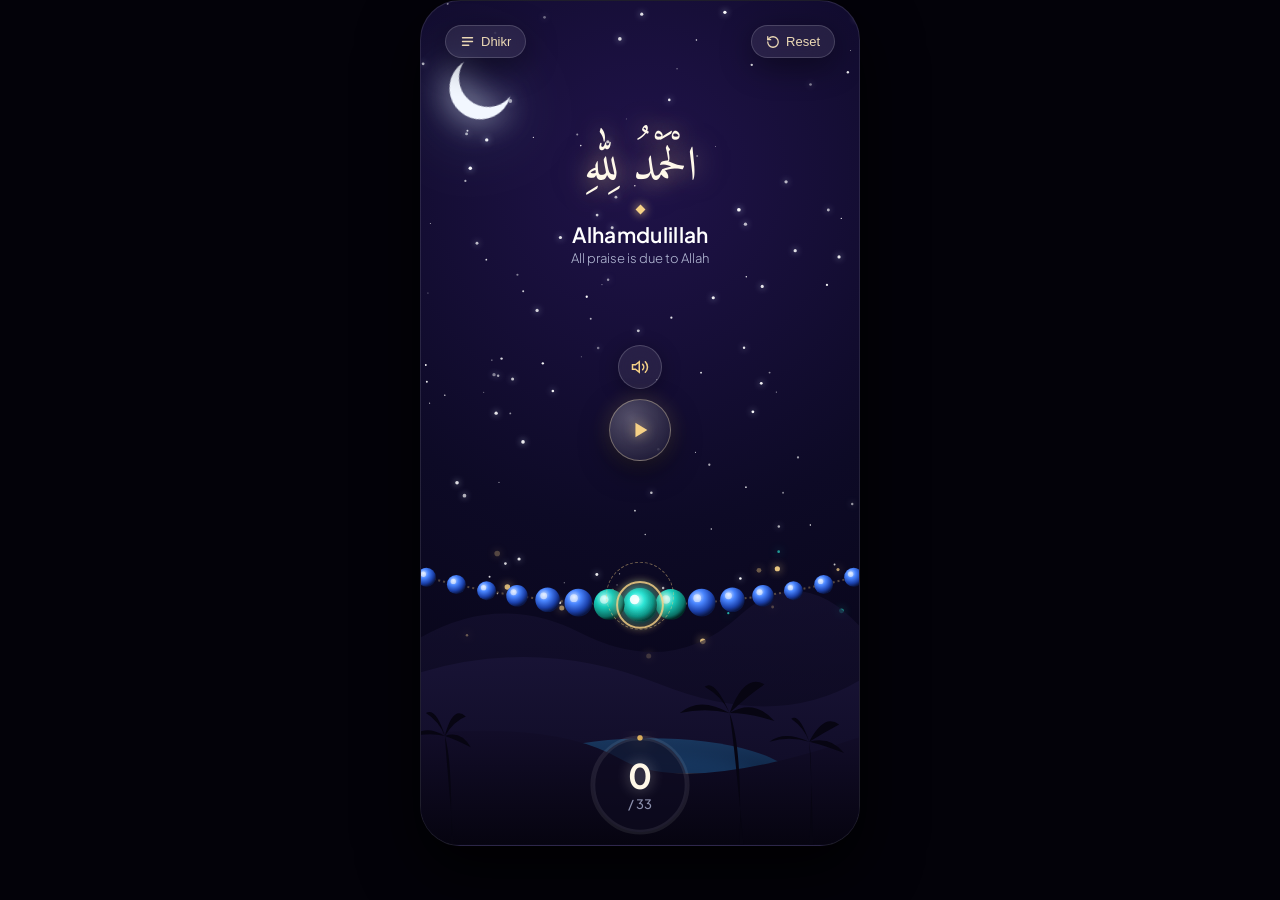
<file: public/assets/aistudio/ai_studio_code_a82df754.html>
<!DOCTYPE html>
<html lang="en">
<head>
  <meta charset="UTF-8" />
  <meta name="viewport" content="width=device-width, initial-scale=1.0, maximum-scale=1.0, user-scalable=no, viewport-fit=cover" />
  <title>Islamic Digital Tasbih & Dhikr</title>
  
  <!-- PWA & Mobile Web Capabilities -->
  <link rel="manifest" href="manifest.json" />
  <meta name="theme-color" content="#070617" />
  <meta name="apple-mobile-web-app-capable" content="yes" />
  <meta name="apple-mobile-web-app-status-bar-style" content="black-translucent" />
  <meta name="apple-mobile-web-app-title" content="Tasbih" />
  <link rel="icon" type="image/svg+xml" href="data:image/svg+xml,<svg xmlns='http://www.w3.org/2000/svg' viewBox='0 0 100 100'><rect width='100' height='100' rx='22' fill='%23070617'/><path d='M35,25 A22,22 0 1,0 68,62 A26,26 0 1,1 35,25 Z' fill='%23f6d186'/><circle cx='68' cy='32' r='4' fill='%232ee6d6'/></svg>" />
  <link rel="apple-touch-icon" href="data:image/svg+xml,<svg xmlns='http://www.w3.org/2000/svg' viewBox='0 0 100 100'><rect width='100' height='100' rx='22' fill='%23070617'/><path d='M35,25 A22,22 0 1,0 68,62 A26,26 0 1,1 35,25 Z' fill='%23f6d186'/><circle cx='68' cy='32' r='4' fill='%232ee6d6'/></svg>" />

  <!-- Fonts -->
  <link rel="preconnect" href="https://fonts.googleapis.com">
  <link rel="preconnect" href="https://fonts.gstatic.com" crossorigin>
  <link href="https://fonts.googleapis.com/css2?family=Amiri:ital,wght@0,400;0,700;1,400&family=Plus+Jakarta+Sans:wght@300;400;500;600;700&display=swap" rel="stylesheet">
  
  <style>
    :root {
      --bg-space: #070617;
      --gold-primary: #f6d186;
      --gold-glow: rgba(246, 209, 134, 0.45);
      --cyan-bead: #2ee6d6;
      --cyan-glow: rgba(46, 230, 214, 0.55);
      --glass-bg: rgba(255, 255, 255, 0.08);
      --glass-border: rgba(255, 255, 255, 0.16);
      --glass-shadow: 0 8px 32px 0 rgba(0, 0, 0, 0.45);
    }

    * {
      box-sizing: border-box;
      margin: 0;
      padding: 0;
      user-select: none;
      -webkit-tap-highlight-color: transparent;
    }

    body {
      background-color: #030209;
      font-family: 'Plus Jakarta Sans', sans-serif;
      color: #ffffff;
      min-height: 100vh;
      min-height: -webkit-fill-available;
      display: flex;
      justify-content: center;
      align-items: center;
      overflow: hidden;
    }

    .app-viewport {
      position: relative;
      width: 100%;
      max-width: 440px;
      height: 100vh;
      height: 100dvh;
      max-height: 920px;
      background: radial-gradient(circle at 50% 20%, #20134a 0%, #0d0a26 50%, #050311 100%);
      overflow: hidden;
      display: flex;
      flex-direction: column;
      justify-content: space-between;
      box-shadow: 0 25px 60px rgba(0,0,0,0.85);
    }

    @media (min-width: 480px) {
      .app-viewport {
        border-radius: 40px;
        height: 94vh;
        border: 1px solid rgba(255, 255, 255, 0.1);
      }
    }

    #sky-canvas {
      position: absolute;
      top: 0;
      left: 0;
      width: 100%;
      height: 100%;
      z-index: 1;
      pointer-events: none;
    }

    .crescent-moon {
      position: absolute;
      top: 48px;
      left: 38px;
      width: 58px;
      height: 58px;
      border-radius: 50%;
      box-shadow: -10px 8px 0 2px #f2f7ff;
      filter: drop-shadow(0 0 16px rgba(230, 243, 255, 0.85)) drop-shadow(0 0 35px rgba(162, 206, 255, 0.45));
      transform: rotate(-15deg);
      z-index: 2;
    }

    .top-bar {
      position: relative;
      z-index: 10;
      display: flex;
      justify-content: space-between;
      align-items: center;
      padding: 24px 24px 10px;
      padding-top: max(24px, env(safe-area-inset-top));
    }

    .pill-btn {
      background: var(--glass-bg);
      backdrop-filter: blur(12px);
      -webkit-backdrop-filter: blur(12px);
      border: 1px solid var(--glass-border);
      color: #ecd9b5;
      font-size: 13px;
      font-weight: 500;
      padding: 8px 14px;
      border-radius: 20px;
      cursor: pointer;
      display: flex;
      align-items: center;
      gap: 6px;
      transition: all 0.25s ease;
      box-shadow: var(--glass-shadow);
    }
    .pill-btn:active {
      transform: scale(0.95);
      background: rgba(255, 255, 255, 0.16);
    }

    .dhikr-display {
      position: relative;
      z-index: 10;
      text-align: center;
      padding: 0 20px;
      margin-top: -6px;
      display: flex;
      flex-direction: column;
      align-items: center;
    }

    .arabic-calligraphy {
      font-family: 'Amiri', serif;
      font-size: 48px;
      line-height: 1.25;
      color: #fff9ea;
      text-shadow: 0 0 24px rgba(255, 228, 160, 0.7), 0 0 50px rgba(230, 185, 90, 0.35);
      transition: opacity 0.3s ease, transform 0.3s ease;
      direction: rtl;
    }

    .diamond-divider {
      display: inline-block;
      width: 7px;
      height: 7px;
      background: #f6d186;
      transform: rotate(45deg);
      box-shadow: 0 0 10px #f6d186;
      margin: 8px 0;
    }

    .transliteration {
      font-size: 21px;
      font-weight: 600;
      letter-spacing: 0.3px;
      color: #ffffff;
      margin-bottom: 2px;
    }

    .translation {
      font-size: 13px;
      font-weight: 300;
      color: #b5bbd6;
    }

    .mid-controls {
      position: relative;
      z-index: 10;
      display: flex;
      flex-direction: column;
      align-items: center;
      gap: 10px;
      margin-top: 4px;
    }

    .glass-circle {
      width: 44px;
      height: 44px;
      border-radius: 50%;
      background: rgba(255, 255, 255, 0.08);
      border: 1px solid rgba(255, 255, 255, 0.18);
      backdrop-filter: blur(12px);
      -webkit-backdrop-filter: blur(12px);
      display: flex;
      justify-content: center;
      align-items: center;
      cursor: pointer;
      color: #f6d186;
      box-shadow: 0 4px 20px rgba(0, 0, 0, 0.3);
      transition: all 0.2s ease;
    }
    .glass-circle:active {
      transform: scale(0.92);
    }
    .glass-circle.muted {
      color: #72768e;
      border-color: rgba(255, 255, 255, 0.08);
    }

    .play-btn-large {
      width: 62px;
      height: 62px;
      border-radius: 50%;
      background: radial-gradient(circle at 35% 30%, rgba(255, 255, 255, 0.28), rgba(20, 16, 45, 0.75));
      border: 1px solid rgba(255, 235, 180, 0.35);
      backdrop-filter: blur(14px);
      -webkit-backdrop-filter: blur(14px);
      box-shadow: 0 10px 28px rgba(0,0,0,0.5), 0 0 20px rgba(246, 209, 134, 0.2);
      display: flex;
      justify-content: center;
      align-items: center;
      cursor: pointer;
      transition: transform 0.2s ease;
    }
    .play-btn-large:active {
      transform: scale(0.93);
    }
    .play-btn-large svg {
      fill: #f6d186;
      filter: drop-shadow(0 0 6px rgba(246, 209, 134, 0.6));
    }

    .tasbih-strand-wrapper {
      position: relative;
      z-index: 10;
      width: 100%;
      height: 125px;
      margin-top: -6px;
      display: flex;
      justify-content: center;
      align-items: center;
      cursor: pointer;
      touch-action: manipulation;
    }

    #bead-svg {
      width: 100%;
      height: 100%;
      overflow: visible;
    }

    .tap-target-halo {
      position: absolute;
      width: 68px;
      height: 68px;
      border-radius: 50%;
      top: 50%;
      left: 50%;
      transform: translate(-50%, -46%);
      border: 1.8px dashed rgba(246, 209, 134, 0.45);
      animation: pulseRings 3.5s infinite linear;
      pointer-events: none;
    }

    @keyframes pulseRings {
      0% { transform: translate(-50%, -46%) scale(0.95); opacity: 0.55; }
      50% { transform: translate(-50%, -46%) scale(1.08); opacity: 0.2; }
      100% { transform: translate(-50%, -46%) scale(0.95); opacity: 0.55; }
    }

    .float-bubble {
      position: absolute;
      color: #f6d186;
      font-weight: 700;
      font-size: 18px;
      pointer-events: none;
      animation: floatUp 0.75s ease-out forwards;
      text-shadow: 0 0 10px rgba(246, 209, 134, 0.85);
      z-index: 25;
    }

    @keyframes floatUp {
      0% { opacity: 0; transform: translate(-50%, 0) scale(0.6); }
      30% { opacity: 1; transform: translate(-30%, -16px) scale(1.2); }
      100% { opacity: 0; transform: translate(-10%, -40px) scale(0.9); }
    }

    .counter-section {
      position: relative;
      z-index: 10;
      display: flex;
      flex-direction: column;
      align-items: center;
      margin-bottom: 6px;
    }

    .counter-container {
      position: relative;
      width: 108px;
      height: 108px;
      display: flex;
      justify-content: center;
      align-items: center;
    }

    .counter-svg {
      position: absolute;
      top: 0;
      left: 0;
      width: 100%;
      height: 100%;
      transform: rotate(-90deg);
    }

    .counter-bg-circle {
      fill: rgba(14, 11, 33, 0.65);
      stroke: rgba(255, 255, 255, 0.08);
      stroke-width: 5;
    }

    .counter-progress-bar {
      fill: none;
      stroke: url(#goldGradient);
      stroke-width: 5.5;
      stroke-linecap: round;
      stroke-dasharray: 301.6;
      stroke-dashoffset: 301.6;
      transition: stroke-dashoffset 0.35s ease;
      filter: drop-shadow(0 0 8px rgba(246, 209, 134, 0.6));
    }

    .counter-text-group {
      text-align: center;
      position: relative;
      z-index: 2;
    }

    .count-main {
      font-size: 34px;
      font-weight: 700;
      color: #fff8e8;
      line-height: 1;
      text-shadow: 0 0 14px rgba(255, 255, 255, 0.4);
    }

    .count-target {
      font-size: 13px;
      font-weight: 500;
      color: #8c90ad;
      margin-top: 3px;
    }

    .landscape-backdrop {
      position: absolute;
      bottom: 0;
      left: 0;
      width: 100%;
      height: 38%;
      pointer-events: none;
      z-index: 4;
      overflow: hidden;
    }

    .oasis-svg {
      width: 100%;
      height: 100%;
      position: absolute;
      bottom: 0;
      left: 0;
    }

    .modal-overlay {
      position: absolute;
      top: 0;
      left: 0;
      width: 100%;
      height: 100%;
      background: rgba(5, 3, 15, 0.85);
      backdrop-filter: blur(12px);
      -webkit-backdrop-filter: blur(12px);
      z-index: 100;
      display: none;
      justify-content: center;
      align-items: center;
      padding: 24px;
      opacity: 0;
      transition: opacity 0.25s ease;
    }

    .modal-overlay.active {
      display: flex;
      opacity: 1;
    }

    .modal-card {
      background: linear-gradient(145deg, rgba(28, 20, 60, 0.95), rgba(12, 9, 32, 0.98));
      border: 1px solid rgba(246, 209, 134, 0.25);
      border-radius: 28px;
      padding: 24px;
      width: 100%;
      max-width: 360px;
      box-shadow: 0 20px 50px rgba(0, 0, 0, 0.8);
    }

    .modal-title {
      font-size: 19px;
      font-weight: 600;
      color: #f6d186;
      margin-bottom: 16px;
      text-align: center;
    }

    .dhikr-options {
      display: flex;
      flex-direction: column;
      gap: 10px;
    }

    .dhikr-opt-item {
      padding: 12px 16px;
      border-radius: 16px;
      background: rgba(255, 255, 255, 0.05);
      border: 1px solid rgba(255, 255, 255, 0.09);
      cursor: pointer;
      display: flex;
      justify-content: space-between;
      align-items: center;
      transition: all 0.2s;
    }

    .dhikr-opt-item:hover, .dhikr-opt-item.selected {
      background: rgba(246, 209, 134, 0.12);
      border-color: rgba(246, 209, 134, 0.4);
    }

    .dhikr-opt-item .ar {
      font-family: 'Amiri', serif;
      font-size: 20px;
      color: #f6d186;
    }

    .speed-pills {
      display: flex;
      gap: 10px;
      margin: 16px 0;
      justify-content: center;
    }

    .speed-btn {
      flex: 1;
      padding: 8px 12px;
      border-radius: 12px;
      background: rgba(255,255,255,0.06);
      border: 1px solid rgba(255,255,255,0.12);
      color: #b5bbd6;
      font-size: 13px;
      cursor: pointer;
      text-align: center;
      transition: all 0.2s;
    }
    .speed-btn.active {
      background: #f6d186;
      color: #120e2b;
      font-weight: 700;
      border-color: #f6d186;
    }

    .close-btn {
      width: 100%;
      margin-top: 14px;
      padding: 12px;
      border-radius: 16px;
      background: linear-gradient(90deg, #d4a753, #f6d186);
      border: none;
      color: #0b071e;
      font-weight: 700;
      font-size: 15px;
      cursor: pointer;
    }

    .completion-dialog {
      text-align: center;
      display: flex;
      flex-direction: column;
      align-items: center;
      gap: 12px;
    }
    .completion-icon {
      font-size: 46px;
      filter: drop-shadow(0 0 15px gold);
    }
  </style>
</head>
<body>

  <div class="app-viewport">
    <canvas id="sky-canvas"></canvas>
    <div class="crescent-moon"></div>

    <header class="top-bar">
      <button class="pill-btn" id="dhikrMenuBtn" aria-label="Select Dhikr">
        <svg width="15" height="15" viewBox="0 0 24 24" fill="none" stroke="currentColor" stroke-width="2.2" stroke-linecap="round"><path d="M4 6h16M4 12h16M4 18h10"/></svg>
        <span>Dhikr</span>
      </button>

      <button class="pill-btn" id="resetBtn" aria-label="Reset counter">
        <svg width="14" height="14" viewBox="0 0 24 24" fill="none" stroke="currentColor" stroke-width="2.2" stroke-linecap="round"><path d="M3 12a9 9 0 1 0 9-9 9.75 9.75 0 0 0-6.74 2.74L3 8"/><path d="M3 3v5h5"/></svg>
        <span>Reset</span>
      </button>
    </header>

    <main class="dhikr-display">
      <div class="arabic-calligraphy" id="arabicText">الْحَمْدُ لِلّٰهِ</div>
      <div class="diamond-divider"></div>
      <h1 class="transliteration" id="transliterationText">Alhamdulillah</h1>
      <p class="translation" id="translationText">All praise is due to Allah</p>
    </main>

    <section class="mid-controls">
      <button class="glass-circle" id="soundToggleBtn" title="Toggle Sound" aria-label="Sound Toggle">
        <svg id="soundOnIcon" width="18" height="18" viewBox="0 0 24 24" fill="none" stroke="currentColor" stroke-width="2" stroke-linecap="round"><polygon points="11 5 6 9 2 9 2 15 6 15 11 19 11 5"/><path d="M15.54 8.46a5 5 0 0 1 0 7.07"/><path d="M19.07 4.93a10 10 0 0 1 0 14.14"/></svg>
        <svg id="soundOffIcon" width="18" height="18" viewBox="0 0 24 24" fill="none" stroke="currentColor" stroke-width="2" stroke-linecap="round" style="display:none;"><polygon points="11 5 6 9 2 9 2 15 6 15 11 19 11 5"/><line x1="23" y1="9" x2="17" y2="15"/><line x1="17" y1="9" x2="23" y2="15"/></svg>
      </button>

      <button class="play-btn-large" id="playPauseBtn" title="Start Auto Dhikr" aria-label="Auto Dhikr">
        <svg id="playIcon" width="22" height="22" viewBox="0 0 24 24"><polygon points="7 4 20 12 7 20 7 4"/></svg>
        <svg id="pauseIcon" width="22" height="22" viewBox="0 0 24 24" style="display:none;"><rect x="6" y="4" width="4" height="16"/><rect x="14" y="4" width="4" height="16"/></svg>
      </button>
    </section>

    <!-- Tasbih Sliding Beads Wire -->
    <div class="tasbih-strand-wrapper" id="tasbihTouchZone" title="Tap anywhere to count">
      <div class="tap-target-halo"></div>
      <svg id="bead-svg" viewBox="0 0 440 125">
        <defs>
          <radialGradient id="activeBeadGlow" cx="40%" cy="35%" r="65%">
            <stop offset="0%" stop-color="#d4fffb"/>
            <stop offset="35%" stop-color="#2ee6d6"/>
            <stop offset="75%" stop-color="#0e9486"/>
            <stop offset="100%" stop-color="#043833"/>
          </radialGradient>
          
          <radialGradient id="turquoiseBead" cx="35%" cy="30%" r="70%">
            <stop offset="0%" stop-color="#b8fff7"/>
            <stop offset="40%" stop-color="#19ccbb"/>
            <stop offset="85%" stop-color="#0a7065"/>
            <stop offset="100%" stop-color="#022a26"/>
          </radialGradient>

          <radialGradient id="amberBead" cx="35%" cy="30%" r="70%">
            <stop offset="0%" stop-color="#fff4b8"/>
            <stop offset="35%" stop-color="#f59e0b"/>
            <stop offset="80%" stop-color="#b45309"/>
            <stop offset="100%" stop-color="#451a03"/>
          </radialGradient>

          <radialGradient id="blueGlassBead" cx="35%" cy="30%" r="70%">
            <stop offset="0%" stop-color="#cde0ff"/>
            <stop offset="35%" stop-color="#4a86ff"/>
            <stop offset="75%" stop-color="#1b41ab"/>
            <stop offset="100%" stop-color="#0b1747"/>
          </radialGradient>

          <filter id="superGlow" x="-60%" y="-60%" width="220%" height="220%">
            <feGaussianBlur in="SourceGraphic" stdDeviation="5.5" result="blur"/>
            <feMerge>
              <feMergeNode in="blur"/>
              <feMergeNode in="SourceGraphic"/>
            </feMerge>
          </filter>

          <filter id="goldGlowFilter" x="-40%" y="-40%" width="180%" height="180%">
            <feGaussianBlur stdDeviation="3.5" result="glow"/>
            <feMerge>
              <feMergeNode in="glow"/>
              <feMergeNode in="SourceGraphic"/>
            </feMerge>
          </filter>
        </defs>

        <path id="beadTrack" d="M -50,30 Q 220,118 490,30" fill="none" stroke="rgba(246,209,134,0.32)" stroke-width="2" stroke-dasharray="2,3"/>

        <g id="beadsContainer"></g>

        <g id="centerFocalHalo" pointer-events="none">
          <circle cx="220" cy="74" r="23" fill="none" stroke="#f6d186" stroke-width="2" filter="url(#goldGlowFilter)" opacity="0.85"/>
        </g>
      </svg>
    </div>

    <!-- Circular Progress Counter -->
    <div class="counter-section">
      <div class="counter-container">
        <svg class="counter-svg" viewBox="0 0 110 110">
          <defs>
            <linearGradient id="goldGradient" x1="0%" y1="0%" x2="100%" y2="100%">
              <stop offset="0%" stop-color="#fcedb4"/>
              <stop offset="50%" stop-color="#f6d186"/>
              <stop offset="100%" stop-color="#bd8933"/>
            </linearGradient>
          </defs>
          <circle class="counter-bg-circle" cx="55" cy="55" r="48" />
          <circle class="counter-progress-bar" id="progressBar" cx="55" cy="55" r="48" />
        </svg>
        <div class="counter-text-group">
          <div class="count-main" id="countDisplay">0</div>
          <div class="count-target">/ 33</div>
        </div>
      </div>
    </div>

    <!-- Landscape Backdrop -->
    <div class="landscape-backdrop">
      <svg class="oasis-svg" viewBox="0 0 440 280" preserveAspectRatio="none">
        <defs>
          <linearGradient id="waterGrad" x1="50%" y1="0%" x2="50%" y2="100%">
            <stop offset="0%" stop-color="#19375e"/>
            <stop offset="40%" stop-color="#0f2647"/>
            <stop offset="100%" stop-color="#061226"/>
          </linearGradient>
          <linearGradient id="duneFar" x1="0" y1="0" x2="0" y2="1">
            <stop offset="0%" stop-color="#181335"/>
            <stop offset="100%" stop-color="#0c091f"/>
          </linearGradient>
          <linearGradient id="duneNear" x1="0" y1="0" x2="0" y2="1">
            <stop offset="0%" stop-color="#120d29"/>
            <stop offset="100%" stop-color="#060410"/>
          </linearGradient>
        </defs>

        <path d="M -20,110 Q 70,55 160,95 T 320,80 T 460,110 L 460,280 L -20,280 Z" fill="url(#duneFar)" opacity="0.6"/>
        <path d="M -20,135 Q 110,95 240,140 T 460,125 L 460,280 L -20,280 Z" fill="url(#duneFar)"/>

        <ellipse cx="230" cy="225" rx="145" ry="38" fill="url(#waterGrad)" />
        <ellipse cx="230" cy="225" rx="110" ry="24" fill="#204d80" opacity="0.35" filter="blur(6px)"/>
        
        <path d="M 140,220 C 180,217 280,217 320,220" stroke="rgba(246, 209, 134, 0.35)" stroke-width="1.2" fill="none" opacity="0.8"/>
        <path d="M 170,230 C 200,228 260,228 290,230" stroke="rgba(246, 209, 134, 0.25)" stroke-width="1" fill="none"/>
        
        <path d="M -20,185 Q 130,170 200,205 T 460,180 L 460,280 L -20,280 Z" fill="url(#duneNear)"/>

        <g fill="#070512">
          <path d="M 30,280 Q 32,210 24,185 Q 26,210 33,280 Z"/>
          <path d="M 24,185 Q 5,175 -8,185 Q 10,182 24,185 Z"/>
          <path d="M 24,185 Q 15,160 5,165 Q 18,172 24,185 Z"/>
          <path d="M 24,185 Q 32,158 45,168 Q 33,172 24,185 Z"/>
          <path d="M 24,185 Q 40,180 50,195 Q 35,188 24,185 Z"/>
          
          <path d="M 320,280 Q 323,195 310,165 Q 315,195 324,280 Z"/>
          <path d="M 310,165 Q 280,150 260,165 Q 285,160 310,165 Z"/>
          <path d="M 310,165 Q 295,135 285,142 Q 302,150 310,165 Z"/>
          <path d="M 310,165 Q 325,130 345,140 Q 328,150 310,165 Z"/>
          <path d="M 310,165 Q 335,152 355,172 Q 330,165 310,165 Z"/>

          <path d="M 390,280 Q 394,215 390,190 Q 392,215 394,280 Z"/>
          <path d="M 390,190 Q 365,180 350,190 Q 370,185 390,190 Z"/>
          <path d="M 390,190 Q 380,165 372,170 Q 385,178 390,190 Z"/>
          <path d="M 390,190 Q 405,165 420,175 Q 405,182 390,190 Z"/>
          <path d="M 390,190 Q 412,185 425,200 Q 405,193 390,190 Z"/>
        </g>
      </svg>
    </div>

    <!-- Dhikr Modal -->
    <div class="modal-overlay" id="dhikrModal">
      <div class="modal-card">
        <h2 class="modal-title">Select Dhikr</h2>
        <div class="dhikr-options" id="dhikrListContainer"></div>

        <div style="margin-top: 18px;">
          <label style="font-size: 13px; color: #b5bbd6; display: block; text-align: center;">Auto-Speed (seconds)</label>
          <div class="speed-pills">
            <button class="speed-btn" data-speed="1500">1.5s</button>
            <button class="speed-btn active" data-speed="2000">2s</button>
            <button class="speed-btn" data-speed="3000">3s</button>
          </div>
        </div>

        <button class="close-btn" id="closeDhikrModal">Done</button>
      </div>
    </div>

    <!-- Cycle Completion Modal -->
    <div class="modal-overlay" id="completionModal">
      <div class="modal-card completion-dialog">
        <div class="completion-icon">✨</div>
        <h2 class="modal-title" style="margin-bottom: 4px;">Alhamdulillah!</h2>
        <p style="font-size: 14px; color: #cbd1e6; line-height: 1.5;">You have completed 33 counts. May Allah accept your dhikr and bestow peace upon your heart.</p>
        <button class="close-btn" id="restartCycleBtn" style="margin-top: 10px;">Start New Cycle</button>
      </div>
    </div>

  </div>

  <script>
    // Register PWA Service Worker
    if ('serviceWorker' in navigator) {
      window.addEventListener('load', () => {
        navigator.serviceWorker.register('./sw.js').catch(() => {});
      });
    }

    const DHIKR_ITEMS = [
      {
        id: 'alhamdulillah',
        arabic: 'الْحَمْدُ لِلّٰهِ',
        speechArabic: 'اَلْحَمْدُ لِلَّٰهِ',
        transliteration: 'Alhamdulillah',
        translation: 'All praise is due to Allah'
      },
      {
        id: 'subhanallah',
        arabic: 'سُبْحَانَ اللّٰهِ',
        speechArabic: 'سُبْحَانَ اللَّٰهِ',
        transliteration: 'SubhanAllah',
        translation: 'Glory be to Allah'
      },
      {
        id: 'allahuakbar',
        arabic: 'اللّٰهُ أَكْبَرُ',
        speechArabic: 'اَللَّٰهُ أَكْبَرُ',
        transliteration: 'Allahu Akbar',
        translation: 'Allah is the Greatest'
      },
      {
        id: 'astaghfirullah',
        arabic: 'أَسْتَغْفِرُ اللّٰهَ',
        speechArabic: 'أَسْتَغْفِرُ اللَّٰهَ',
        transliteration: 'Astaghfirullah',
        translation: 'I seek forgiveness from Allah'
      }
    ];

    const TOTAL_TARGET = 33;
    const CIRCLE_CIRCUMFERENCE = 2 * Math.PI * 48;

    let state = {
      dhikrIndex: 0,
      count: 0,
      isAutoPlaying: false,
      audioEnabled: true,
      autoSpeed: 2000
    };

    try {
      const saved = localStorage.getItem('tasbih_state_live');
      if (saved) {
        const p = JSON.parse(saved);
        state.dhikrIndex = p.dhikrIndex || 0;
        state.count = p.count || 0;
        state.audioEnabled = p.audioEnabled !== undefined ? p.audioEnabled : true;
        state.autoSpeed = p.autoSpeed || 2000;
      }
    } catch(e) {}

    function saveState() {
      try {
        localStorage.setItem('tasbih_state_live', JSON.stringify({
          dhikrIndex: state.dhikrIndex,
          count: state.count,
          audioEnabled: state.audioEnabled,
          autoSpeed: state.autoSpeed
        }));
      } catch(e) {}
    }

    let audioCtx = null;
    let selectedMaleVoice = null;

    function selectBestMaleVoice() {
      if (!('speechSynthesis' in window)) return;
      const voices = window.speechSynthesis.getVoices();
      if (!voices || voices.length === 0) return;

      const maleVoiceNames = ['maged', 'tarik', 'tariq', 'naif', 'majed', 'hamed', 'youssef', 'male', 'david', 'george'];

      selectedMaleVoice = voices.find(v => {
        const lang = (v.lang || '').toLowerCase();
        const name = (v.name || '').toLowerCase();
        const isArabic = lang.startsWith('ar');
        const isMale = maleVoiceNames.some(m => name.includes(m)) || (!name.includes('female') && !name.includes('laila') && !name.includes('mariam') && !name.includes('salma') && !name.includes('zeina') && !name.includes('zariyah'));
        return isArabic && isMale;
      });

      if (!selectedMaleVoice) {
        selectedMaleVoice = voices.find(v => (v.lang || '').toLowerCase().startsWith('ar'));
      }

      if (!selectedMaleVoice) {
        selectedMaleVoice = voices.find(v => {
          const name = (v.name || '').toLowerCase();
          return maleVoiceNames.some(m => name.includes(m));
        });
      }
    }

    if ('speechSynthesis' in window) {
      selectBestMaleVoice();
      window.speechSynthesis.onvoiceschanged = selectBestMaleVoice;
    }

    function initAudio() {
      if (!audioCtx) {
        const AudioContext = window.AudioContext || window.webkitAudioContext;
        audioCtx = new AudioContext();
      }
      if (audioCtx.state === 'suspended') {
        audioCtx.resume();
      }
    }

    function speakMaleDhikr() {
      if (!state.audioEnabled) return;
      if (!('speechSynthesis' in window)) return;

      try {
        window.speechSynthesis.cancel();
        const current = DHIKR_ITEMS[state.dhikrIndex];
        const utterance = new SpeechSynthesisUtterance();

        if (!selectedMaleVoice) selectBestMaleVoice();

        if (selectedMaleVoice) {
          utterance.voice = selectedMaleVoice;
          utterance.lang = selectedMaleVoice.lang || 'ar-SA';
          utterance.text = current.speechArabic || current.arabic;
        } else {
          utterance.lang = 'ar-SA';
          utterance.text = current.speechArabic || current.arabic;
        }

        utterance.rate = 0.78;
        utterance.pitch = 0.82;
        utterance.volume = 1.0;

        window.speechSynthesis.speak(utterance);
      } catch (err) {}
    }

    function playBackgroundChime() {
      if (!state.audioEnabled) return;
      try {
        initAudio();
        const now = audioCtx.currentTime;
        const osc = audioCtx.createOscillator();
        const gainNode = audioCtx.createGain();

        osc.type = 'sine';
        osc.frequency.setValueAtTime(432, now);
        osc.frequency.exponentialRampToValueAtTime(420, now + 0.4);

        gainNode.gain.setValueAtTime(0.001, now);
        gainNode.gain.linearRampToValueAtTime(0.08, now + 0.02);
        gainNode.gain.exponentialRampToValueAtTime(0.0001, now + 0.5);

        osc.connect(gainNode);
        gainNode.connect(audioCtx.destination);

        osc.start(now);
        osc.stop(now + 0.52);
      } catch (err) {}
    }

    function playCompletionSound() {
      if (!state.audioEnabled) return;
      try {
        initAudio();
        const notes = [432, 540, 648, 864];
        notes.forEach((freq, idx) => {
          const osc = audioCtx.createOscillator();
          const gain = audioCtx.createGain();
          const t = audioCtx.currentTime + idx * 0.14;

          osc.type = 'sine';
          osc.frequency.setValueAtTime(freq, t);

          gain.gain.setValueAtTime(0.0001, t);
          gain.gain.linearRampToValueAtTime(0.18, t + 0.02);
          gain.gain.exponentialRampToValueAtTime(0.0001, t + 1.3);

          osc.connect(gain);
          gain.connect(audioCtx.destination);

          osc.start(t);
          osc.stop(t + 1.4);
        });
      } catch (e) {}
    }

    function triggerHaptic() {
      if (window.navigator && window.navigator.vibrate) {
        window.navigator.vibrate(25);
      }
    }

    const canvas = document.getElementById('sky-canvas');
    const ctx = canvas.getContext('2d');
    let stars = [];
    let fireflies = [];

    function resizeCanvas() {
      canvas.width = canvas.parentElement.clientWidth;
      canvas.height = canvas.parentElement.clientHeight;
      createCelestialPoints();
    }

    function createCelestialPoints() {
      stars = [];
      const count = Math.floor((canvas.width * canvas.height) / 3200);
      for (let i = 0; i < count; i++) {
        stars.push({
          x: Math.random() * canvas.width,
          y: Math.random() * (canvas.height * 0.72),
          r: Math.random() * 1.5 + 0.4,
          alpha: Math.random() * 0.85 + 0.15,
          twinkleSpeed: Math.random() * 0.02 + 0.005
        });
      }

      fireflies = [];
      for (let i = 0; i < 22; i++) {
        fireflies.push({
          x: Math.random() * canvas.width,
          y: canvas.height * 0.65 + Math.random() * (canvas.height * 0.3),
          r: Math.random() * 2 + 1,
          color: Math.random() > 0.4 ? '#f6d186' : '#2ce0ce',
          vx: (Math.random() - 0.5) * 0.4,
          vy: (Math.random() - 0.5) * 0.35,
          phase: Math.random() * Math.PI * 2
        });
      }
    }

    function drawCelestialScene() {
      ctx.clearRect(0, 0, canvas.width, canvas.height);

      for (let s of stars) {
        s.alpha += s.twinkleSpeed;
        if (s.alpha > 1 || s.alpha < 0.15) s.twinkleSpeed = -s.twinkleSpeed;
        ctx.beginPath();
        ctx.arc(s.x, s.y, s.r, 0, Math.PI * 2);
        ctx.fillStyle = `rgba(255, 255, 255, ${Math.abs(s.alpha)})`;
        ctx.shadowColor = '#d9e7ff';
        ctx.shadowBlur = s.r > 1.2 ? 6 : 0;
        ctx.fill();
      }

      for (let f of fireflies) {
        f.x += f.vx;
        f.y += f.vy;
        f.phase += 0.04;
        if (f.x < 0) f.x = canvas.width;
        if (f.x > canvas.width) f.x = 0;
        if (f.y < canvas.height * 0.62) f.y = canvas.height * 0.95;
        if (f.y > canvas.height) f.y = canvas.height * 0.65;

        const glowAlpha = (Math.sin(f.phase) + 1) / 2 * 0.8 + 0.15;
        ctx.beginPath();
        ctx.arc(f.x, f.y, f.r, 0, Math.PI * 2);
        ctx.fillStyle = f.color;
        ctx.shadowColor = f.color;
        ctx.shadowBlur = 9;
        ctx.globalAlpha = glowAlpha;
        ctx.fill();
        ctx.globalAlpha = 1;
      }

      requestAnimationFrame(drawCelestialScene);
    }

    window.addEventListener('resize', resizeCanvas);

    const beadTrack = document.getElementById('beadTrack');
    const beadsContainer = document.getElementById('beadsContainer');

    const BEAD_SPACING = 31;
    const trackLength = beadTrack.getTotalLength();
    const trackCenter = trackLength / 2;

    let currentBeadOffset = state.count;
    let targetBeadOffset = state.count;

    function animateBeadsMotion() {
      const diff = targetBeadOffset - currentBeadOffset;
      if (Math.abs(diff) > 0.001) {
        currentBeadOffset += diff * 0.14;
        renderMovingBeads();
      }
      requestAnimationFrame(animateBeadsMotion);
    }

    function renderMovingBeads() {
      beadsContainer.innerHTML = '';

      const minVisibleIndex = Math.floor(currentBeadOffset - (trackCenter / BEAD_SPACING) - 2);
      const maxVisibleIndex = Math.ceil(currentBeadOffset + (trackCenter / BEAD_SPACING) + 2);

      for (let i = minVisibleIndex; i <= maxVisibleIndex; i++) {
        const distanceAlongCurve = trackCenter - (i - currentBeadOffset) * BEAD_SPACING;

        if (distanceAlongCurve < -15 || distanceAlongCurve > trackLength + 15) continue;

        const pt = beadTrack.getPointAtLength(Math.max(0, Math.min(trackLength, distanceAlongCurve)));
        const distFromCenter = Math.abs(distanceAlongCurve - trackCenter);

        const scaleFactor = Math.max(0, 1 - distFromCenter / 150);
        let radius = 9.5 + scaleFactor * 7.5;

        let opacity = 1;
        if (distanceAlongCurve < 50) opacity = Math.max(0, distanceAlongCurve / 50);
        if (distanceAlongCurve > trackLength - 50) opacity = Math.max(0, (trackLength - distanceAlongCurve) / 50);

        const g = document.createElementNS('http://www.w3.org/2000/svg', 'g');
        g.setAttribute('opacity', opacity.toFixed(2));

        const circle = document.createElementNS('http://www.w3.org/2000/svg', 'circle');
        circle.setAttribute('cx', pt.x);
        circle.setAttribute('cy', pt.y);
        circle.setAttribute('r', radius);

        const isAmberBead = (Math.abs(i) % 11 === 0 && i !== 0);

        if (distFromCenter < 12) {
          circle.setAttribute('fill', 'url(#activeBeadGlow)');
          circle.setAttribute('filter', 'url(#superGlow)');
        } else if (isAmberBead) {
          circle.setAttribute('fill', 'url(#amberBead)');
        } else if (distFromCenter < 52) {
          circle.setAttribute('fill', 'url(#turquoiseBead)');
        } else {
          circle.setAttribute('fill', 'url(#blueGlassBead)');
        }

        const glint = document.createElementNS('http://www.w3.org/2000/svg', 'circle');
        glint.setAttribute('cx', pt.x - radius * 0.32);
        glint.setAttribute('cy', pt.y - radius * 0.32);
        glint.setAttribute('r', radius * 0.28);
        glint.setAttribute('fill', '#ffffff');
        glint.setAttribute('opacity', distFromCenter < 12 ? '0.88' : '0.5');

        g.appendChild(circle);
        g.appendChild(glint);
        beadsContainer.appendChild(g);
      }
    }

    function triggerPlusOneEffect() {
      const wrapper = document.querySelector('.tasbih-strand-wrapper');
      const bubble = document.createElement('div');
      bubble.className = 'float-bubble';
      bubble.textContent = '+1';
      bubble.style.left = '56%';
      bubble.style.top = '44%';
      wrapper.appendChild(bubble);
      setTimeout(() => bubble.remove(), 750);
    }

    const countDisplay = document.getElementById('countDisplay');
    const progressBar = document.getElementById('progressBar');
    const playPauseBtn = document.getElementById('playPauseBtn');
    const playIcon = document.getElementById('playIcon');
    const pauseIcon = document.getElementById('pauseIcon');
    const tasbihTouchZone = document.getElementById('tasbihTouchZone');
    const resetBtn = document.getElementById('resetBtn');
    const completionModal = document.getElementById('completionModal');
    const restartCycleBtn = document.getElementById('restartCycleBtn');

    let autoTimer = null;

    function updateCounterDisplay() {
      countDisplay.textContent = state.count;
      const progressFraction = state.count / TOTAL_TARGET;
      const offset = CIRCLE_CIRCUMFERENCE - (progressFraction * CIRCLE_CIRCUMFERENCE);
      progressBar.style.strokeDashoffset = offset;
      saveState();
    }

    function incrementCount() {
      initAudio();
      triggerHaptic();
      speakMaleDhikr();
      playBackgroundChime();
      triggerPlusOneEffect();

      state.count++;
      targetBeadOffset = state.count;

      if (state.count >= TOTAL_TARGET) {
        state.count = TOTAL_TARGET;
        updateCounterDisplay();
        stopAutoPlay();
        setTimeout(showCompletion, 400);
      } else {
        updateCounterDisplay();
      }
    }

    function showCompletion() {
      playCompletionSound();
      completionModal.classList.add('active');
    }

    function resetCounter() {
      stopAutoPlay();
      state.count = 0;
      targetBeadOffset = 0;
      updateCounterDisplay();
    }

    function toggleAutoPlay() {
      initAudio();
      if (state.isAutoPlaying) {
        stopAutoPlay();
      } else {
        startAutoPlay();
      }
    }

    function startAutoPlay() {
      if (state.count >= TOTAL_TARGET) {
        state.count = 0;
        targetBeadOffset = 0;
        updateCounterDisplay();
      }
      state.isAutoPlaying = true;
      playIcon.style.display = 'none';
      pauseIcon.style.display = 'block';

      incrementCount();

      clearInterval(autoTimer);
      autoTimer = setInterval(() => {
        if (state.count < TOTAL_TARGET) {
          incrementCount();
        } else {
          stopAutoPlay();
        }
      }, state.autoSpeed);
    }

    function stopAutoPlay() {
      state.isAutoPlaying = false;
      playIcon.style.display = 'block';
      pauseIcon.style.display = 'none';
      clearInterval(autoTimer);
    }

    const dhikrMenuBtn = document.getElementById('dhikrMenuBtn');
    const dhikrModal = document.getElementById('dhikrModal');
    const closeDhikrModal = document.getElementById('closeDhikrModal');
    const dhikrListContainer = document.getElementById('dhikrListContainer');

    const arabicText = document.getElementById('arabicText');
    const transliterationText = document.getElementById('transliterationText');
    const translationText = document.getElementById('translationText');

    function applyDhikr(index) {
      state.dhikrIndex = index;
      const current = DHIKR_ITEMS[index];
      
      arabicText.style.opacity = 0;
      transliterationText.style.opacity = 0;
      translationText.style.opacity = 0;
      arabicText.style.transform = 'translateY(-10px)';

      setTimeout(() => {
        arabicText.textContent = current.arabic;
        transliterationText.textContent = current.transliteration;
        translationText.textContent = current.translation;

        arabicText.style.opacity = 1;
        transliterationText.style.opacity = 1;
        translationText.style.opacity = 1;
        arabicText.style.transform = 'translateY(0)';
      }, 200);

      renderDhikrOptions();
      saveState();

      if (state.audioEnabled) {
        speakMaleDhikr();
      }
    }

    function renderDhikrOptions() {
      dhikrListContainer.innerHTML = '';
      DHIKR_ITEMS.forEach((item, idx) => {
        const div = document.createElement('div');
        div.className = `dhikr-opt-item ${idx === state.dhikrIndex ? 'selected' : ''}`;
        div.innerHTML = `
          <div>
            <div style="font-weight:600; font-size:15px; color:#fff;">${item.transliteration}</div>
            <div style="font-size:12px; color:#9fa4c0;">${item.translation}</div>
          </div>
          <div class="ar">${item.arabic}</div>
        `;
        div.addEventListener('click', () => {
          applyDhikr(idx);
          dhikrModal.classList.remove('active');
        });
        dhikrListContainer.appendChild(div);
      });
    }

    const soundToggleBtn = document.getElementById('soundToggleBtn');
    const soundOnIcon = document.getElementById('soundOnIcon');
    const soundOffIcon = document.getElementById('soundOffIcon');

    function updateSoundIcons() {
      if (state.audioEnabled) {
        soundOnIcon.style.display = 'block';
        soundOffIcon.style.display = 'none';
        soundToggleBtn.classList.remove('muted');
      } else {
        soundOnIcon.style.display = 'none';
        soundOffIcon.style.display = 'block';
        soundToggleBtn.classList.add('muted');
        if ('speechSynthesis' in window) window.speechSynthesis.cancel();
      }
    }

    soundToggleBtn.addEventListener('click', () => {
      initAudio();
      state.audioEnabled = !state.audioEnabled;
      updateSoundIcons();
      saveState();
      if (state.audioEnabled) {
        speakMaleDhikr();
      }
    });

    document.querySelectorAll('.speed-btn').forEach(btn => {
      btn.addEventListener('click', () => {
        document.querySelectorAll('.speed-btn').forEach(b => b.classList.remove('active'));
        btn.classList.add('active');
        state.autoSpeed = parseInt(btn.dataset.speed, 10);
        saveState();
        if (state.isAutoPlaying) {
          startAutoPlay();
        }
      });
    });

    playPauseBtn.addEventListener('click', toggleAutoPlay);
    resetBtn.addEventListener('click', resetCounter);
    tasbihTouchZone.addEventListener('click', incrementCount);

    dhikrMenuBtn.addEventListener('click', () => {
      renderDhikrOptions();
      document.querySelectorAll('.speed-btn').forEach(b => {
        b.classList.toggle('active', parseInt(b.dataset.speed, 10) === state.autoSpeed);
      });
      dhikrModal.classList.add('active');
    });

    closeDhikrModal.addEventListener('click', () => {
      dhikrModal.classList.remove('active');
    });

    restartCycleBtn.addEventListener('click', () => {
      completionModal.classList.remove('active');
      resetCounter();
    });

    window.addEventListener('click', (e) => {
      if (e.target === dhikrModal) dhikrModal.classList.remove('active');
      if (e.target === completionModal) completionModal.classList.remove('active');
    });

    function initApp() {
      resizeCanvas();
      drawCelestialScene();
      applyDhikr(state.dhikrIndex);
      updateCounterDisplay();
      updateSoundIcons();
      targetBeadOffset = state.count;
      currentBeadOffset = state.count;
      renderMovingBeads();
      animateBeadsMotion();
      selectBestMaleVoice();
    }

    window.addEventListener('DOMContentLoaded', initApp);
  </script>
</body>
</html>
</file>
